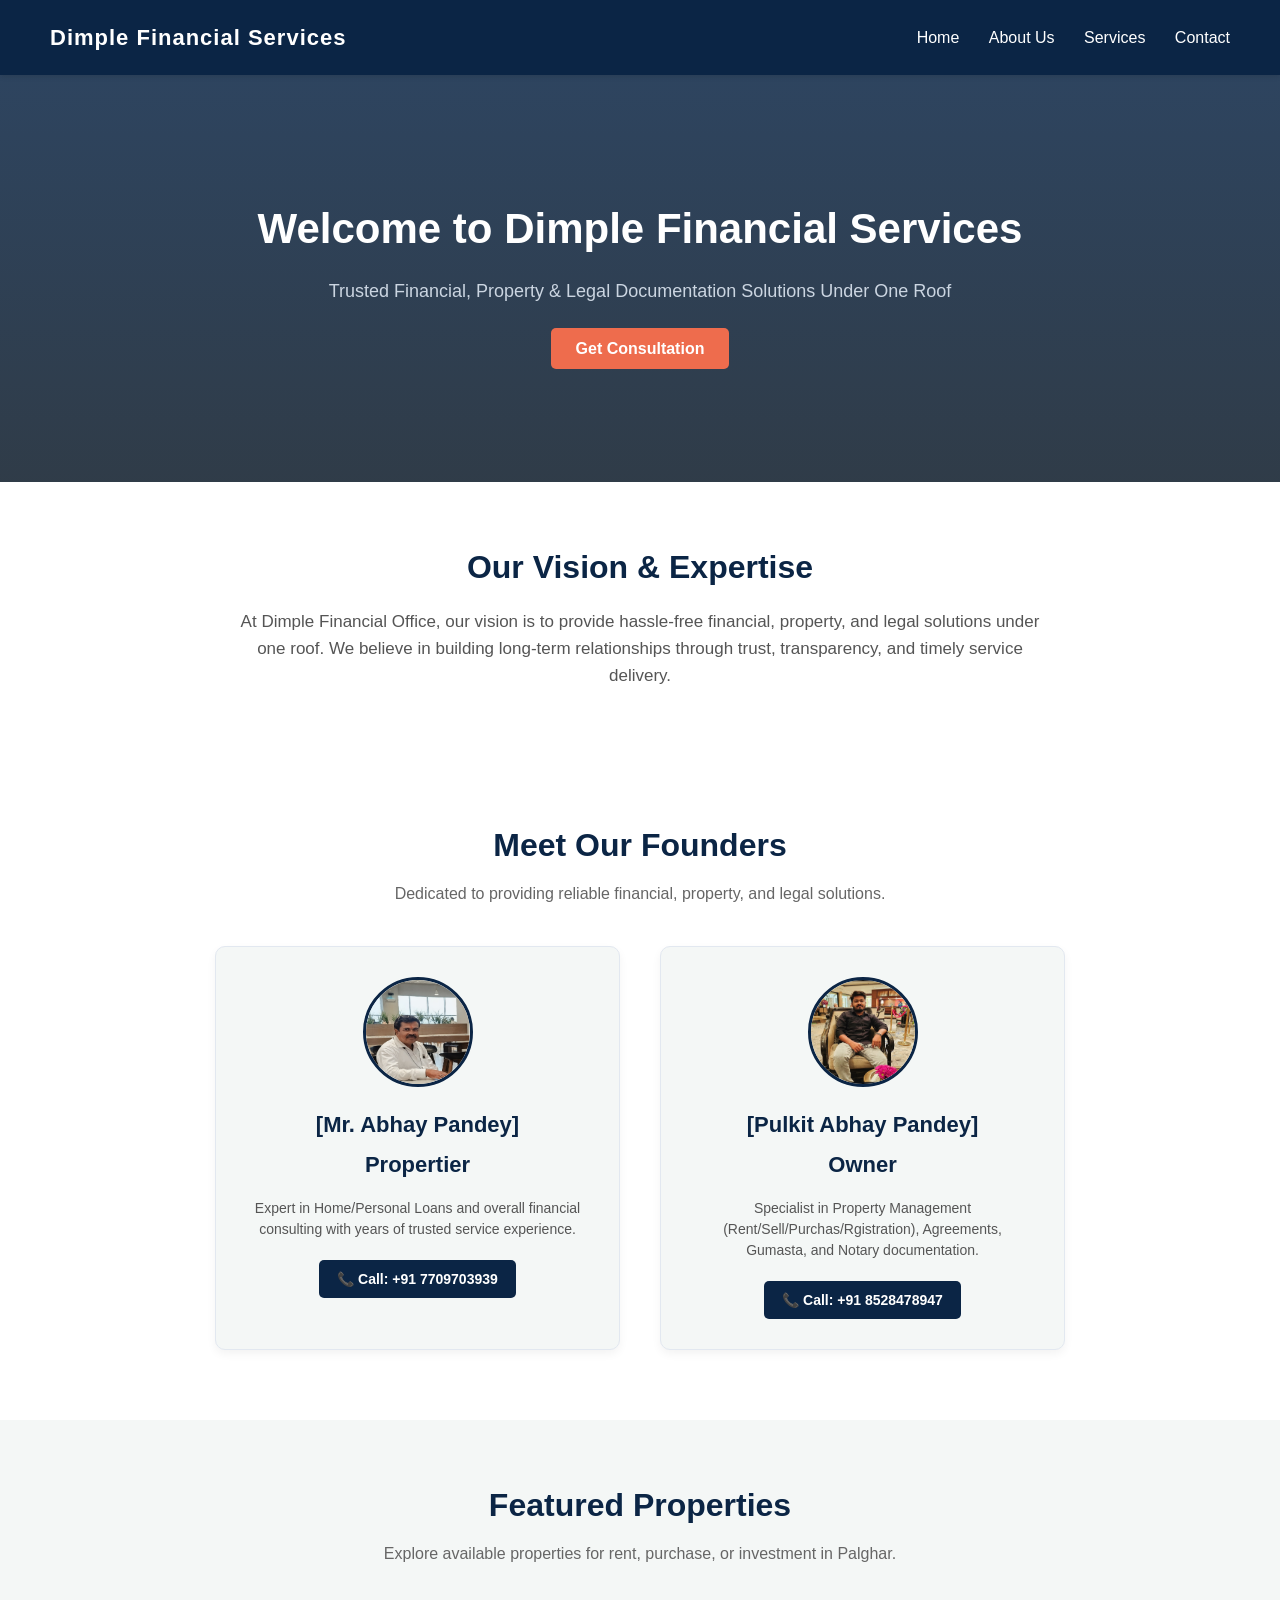
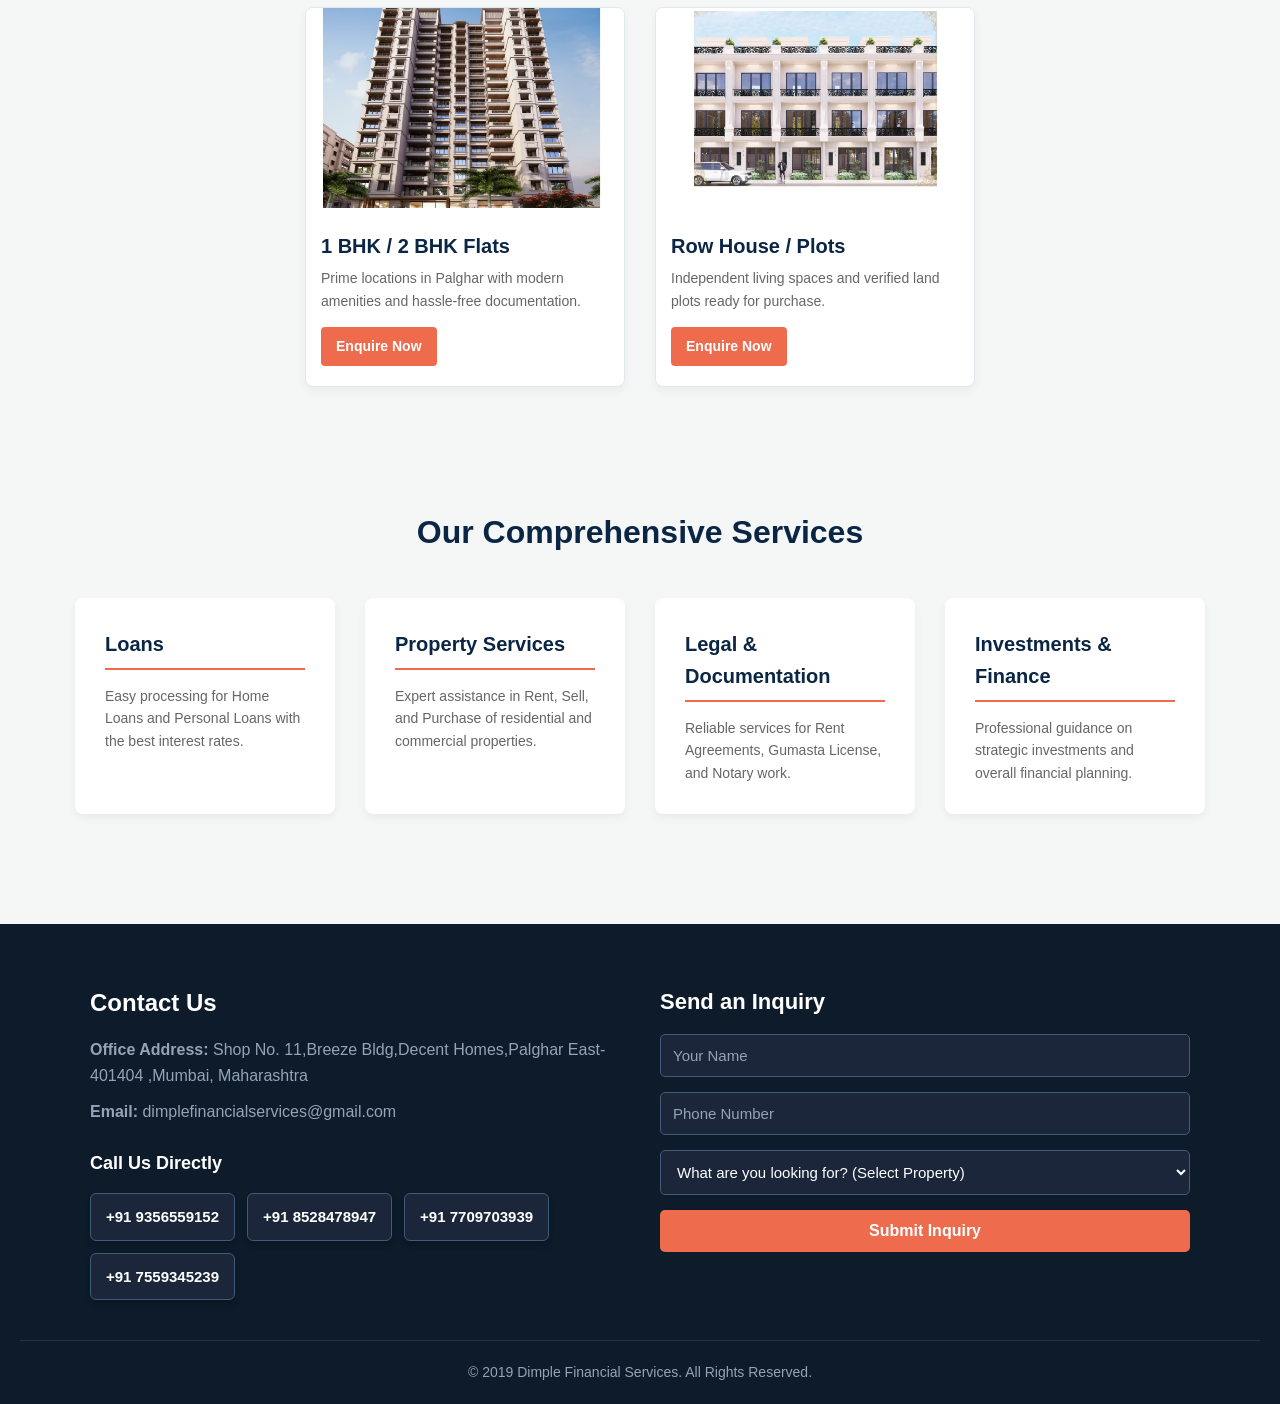
<file: index.html>
<!DOCTYPE html>
<html lang="en">
<head>
    <meta charset="UTF-8">
    <meta name="viewport" content="width=device-width, initial-scale=1.0">
    <title>Dimple Financial Services</title>
    <link rel="stylesheet" href="style.css">
</head>
<body>

    <!-- Header / Navigation Bar -->
    <header>
        <div class="logo">Dimple Financial Services</div>
        <nav>
            <a href="index.html">Home</a>
            <a href="about.html">About Us</a>
            <a href="services.html">Services</a>
            <a href="#contact">Contact</a>
        </nav>
    </header>

    <!-- Hero Section -->
    <section class="hero">
        <h1>Welcome to Dimple Financial Services</h1>
        <p>Trusted Financial, Property & Legal Documentation Solutions Under One Roof</p>
        <a href="#contact" class="btn">Get Consultation</a>
    </section>

    <!-- About Preview Section -->
    <section class="about-preview">
        <h2>Our Vision & Expertise</h2>
        <p>At Dimple Financial Office, our vision is to provide hassle-free financial, property, 
            and legal solutions under one roof. 
            We believe in building long-term relationships through trust, transparency, 
            and timely service delivery.</p>
    </section>

    <!-- Founders / Office Owners Section -->
    <section class="owners-section">
        <h2>Meet Our Founders</h2>
        <p class="section-subtitle">Dedicated to providing reliable financial, property, and legal solutions.</p>
        
        <div class="owner-boxes">
            <!-- Owner 1 -->
            <div class="owner-card">
                <div class="owner-img">
                    <!-- Yahan aap apni photo ka link ya local image path daal sakti hain -->
                    <img src="owner1.jpg" alt="Owner 1">
                </div>
                <h3>[Mr. Abhay Pandey]</h3>
                <span class="owner-role"><h3>Propertier</h3></span>
                <p>Expert in Home/Personal Loans and overall financial consulting with years of trusted service experience.</p>
                <a href="tel:+917709703939" class="owner-call">📞 Call: +91 7709703939</a>
            </div>

            <!-- Owner 2 -->
            <div class="owner-card">
                <div class="owner-img">
                    <!-- Yahan aap dusri photo ka link ya local image path daal sakti hain -->
                    <img src="owner2.jpg" alt="Owner 2">
                </div>
                <h3>[Pulkit Abhay Pandey]</h3>
                <span class="owner-role"><h3>Owner</h3></span>
                <p>Specialist in Property Management (Rent/Sell/Purchas/Rgistration), Agreements, Gumasta, and Notary documentation.</p>
                <a href="tel:+918528478947" class="owner-call">📞 Call: +91 8528478947</a>
            </div>
        </div>
    </section>

    <section class="property-gallery" style="padding: 60px 20px; text-align: center; background-color: #f4f7f6;">
        <h2 style="font-size: 32px; color: #0b2545; margin-bottom: 10px;">Featured Properties</h2>
        <p style="color: #666; font-size: 16px; margin-bottom: 40px;">Explore available properties for rent, purchase, or investment in Palghar.</p>
        
        <div style="display: flex; justify-content: center; gap: 30px; flex-wrap: wrap; max-width: 1100px; margin: 0 auto;">
            
            <div style="background: #ffffff; border: 1px solid #e2e8f0; border-radius: 8px; width: 320px; overflow: hidden; padding-bottom: 20px; box-shadow: 0 4px 10px rgba(0,0,0,0.05); text-align: left;">
                <img src="property1.jpg" alt="Property 1" style="width: 100%; height: 200px; object-fit: cover;" onerror="this.src='https://images.unsplash.com/photo-1560448204-e02f11c3d0e2?auto=format&fit=crop&w=400&q=80'">
                <h3 style="color: #0b2545; font-size: 20px; margin: 15px 15px 5px 15px;">1 BHK / 2 BHK Flats</h3>
                <p style="color: #666; font-size: 14px; padding: 0 15px; margin-bottom: 15px;">Prime locations in Palghar with modern amenities and hassle-free documentation.</p>
                <div style="padding: 0 15px;">
                    <a href="#contact" style="background-color: #ee6c4d; color: #fff; padding: 8px 15px; border-radius: 4px; text-decoration: none; font-size: 14px; font-weight: bold; display: inline-block;">Enquire Now</a>
                </div>
            </div>

            <div style="background: #ffffff; border: 1px solid #e2e8f0; border-radius: 8px; width: 320px; overflow: hidden; padding-bottom: 20px; box-shadow: 0 4px 10px rgba(0,0,0,0.05); text-align: left;">
                <img src="property2.jpg" alt="Property 2" style="width: 100%; height: 200px; object-fit: cover;" onerror="this.src='https://images.unsplash.com/photo-1512917774080-9991f1c4c750?auto=format&fit=crop&w=400&q=80'">
                <h3 style="color: #0b2545; font-size: 20px; margin: 15px 15px 5px 15px;">Row House / Plots</h3>
                <p style="color: #666; font-size: 14px; padding: 0 15px; margin-bottom: 15px;">Independent living spaces and verified land plots ready for purchase.</p>
                <div style="padding: 0 15px;">
                    <a href="#contact" style="background-color: #ee6c4d; color: #fff; padding: 8px 15px; border-radius: 4px; text-decoration: none; font-size: 14px; font-weight: bold; display: inline-block;">Enquire Now</a>
                </div>
            </div>

        </div>
    </section>

    <!-- Services Section (Grid / Cards) -->
    <section class="services-section">
        <h2>Our Comprehensive Services</h2>
        <div class="service-boxes">
            <div class="card">
                <h3>Loans</h3>
                <p>Easy processing for Home Loans and Personal Loans with the best interest rates.</p>
            </div>
            <div class="card">
                <h3>Property Services</h3>
                <p>Expert assistance in Rent, Sell, and Purchase of residential and commercial properties.</p>
            </div>
            <div class="card">
                <h3>Legal & Documentation</h3>
                <p>Reliable services for Rent Agreements, Gumasta License, and Notary work.</p>
            </div>
            <div class="card">
                <h3>Investments & Finance</h3>
                <p>Professional guidance on strategic investments and overall financial planning.</p>
            </div>
        </div>
    </section>

    <!-- Contact & Inquiry Section -->
    <footer id="contact">
        <div class="contact-container">
            <div class="contact-info">
                <h2>Contact Us</h2>
                <p><strong>Office Address:</strong>  Shop No. 11,Breeze Bldg,Decent Homes,Palghar East- 401404 ,Mumbai, Maharashtra</p>
                <p><strong>Email:</strong> dimplefinancialservices@gmail.com</p>
                
                <!-- 4 Contact Numbers -->
                <div class="contact-numbers">
                    <h3>Call Us Directly</h3>
                    <div class="number-grid">
                        <div class="num-card">
                            <a href="tel:+919356559152">+91 9356559152</a>
                        </div>
                        <div class="num-card">
                            <a href="tel:+918528478947">+91 8528478947</a>
                        </div>
                        <div class="num-card">
                            <a href="tel:+917709703939">+91 7709703939</a>
                        </div>
                        <div class="num-card">
                            <a href="tel:+917559345239">+91 7559345239</a>
                        </div>
                    </div>
                </div>
            </div>

            <!-- Simple Inquiry Form -->
          <div class="contact-form">
    <h3>Send an Inquiry</h3>
    <form onsubmit="sendToWhatsApp(event)">
        <input type="text" id="custName" placeholder="Your Name" required>
        <input type="tel" id="custPhone" placeholder="Phone Number" required>
        <select id="custRequirement" required>
            <option value="">What are you looking for? (Select Property)</option>
            <option value="1 RK">1 RK</option>
            <option value="1 BHK">1 BHK</option>
            <option value="2 BHK">2 BHK</option>
            <option value="3 BHK">3 BHK</option>
            <option value="Row House">Row House</option>
            <option value="Loan / Other Service">Loan / Other Service</option>
        </select>
       
        <button type="submit" class="form-btn">Submit Inquiry</button>
    </form>
</div>



<script>
function sendToWhatsApp(event) {
    event.preventDefault(); // Page refresh hone se rokne ke liye

    let name = document.getElementById('custName').value;
    let phone = document.getElementById('custPhone').value;
    let requirement = document.getElementById('custRequirement').value;
    

    let ownerPhoneNumber = "918528478947"; // Yahan apna WhatsApp number daal dein

    // %0A ke baad space ya clear formatting di gayi hai taaki text ek line mein na chipke
    let text = "*New Inquiry from Website*%0A%0A" +
               "*Name:* " + name + "%0A" +
               "*Phone:* " + phone + "%0A" +
               "*Looking For:* " + requirement + "%0A";

    let url = `https://wa.me/${ownerPhoneNumber}?text=` + text;

    window.open(url, '_blank');
}
</script>
        </div>

        <div class="footer-bottom">
            <p>&copy; 2019 Dimple Financial Services. All Rights Reserved.</p>
        </div>
    </footer>

</body>
</html>
</file>
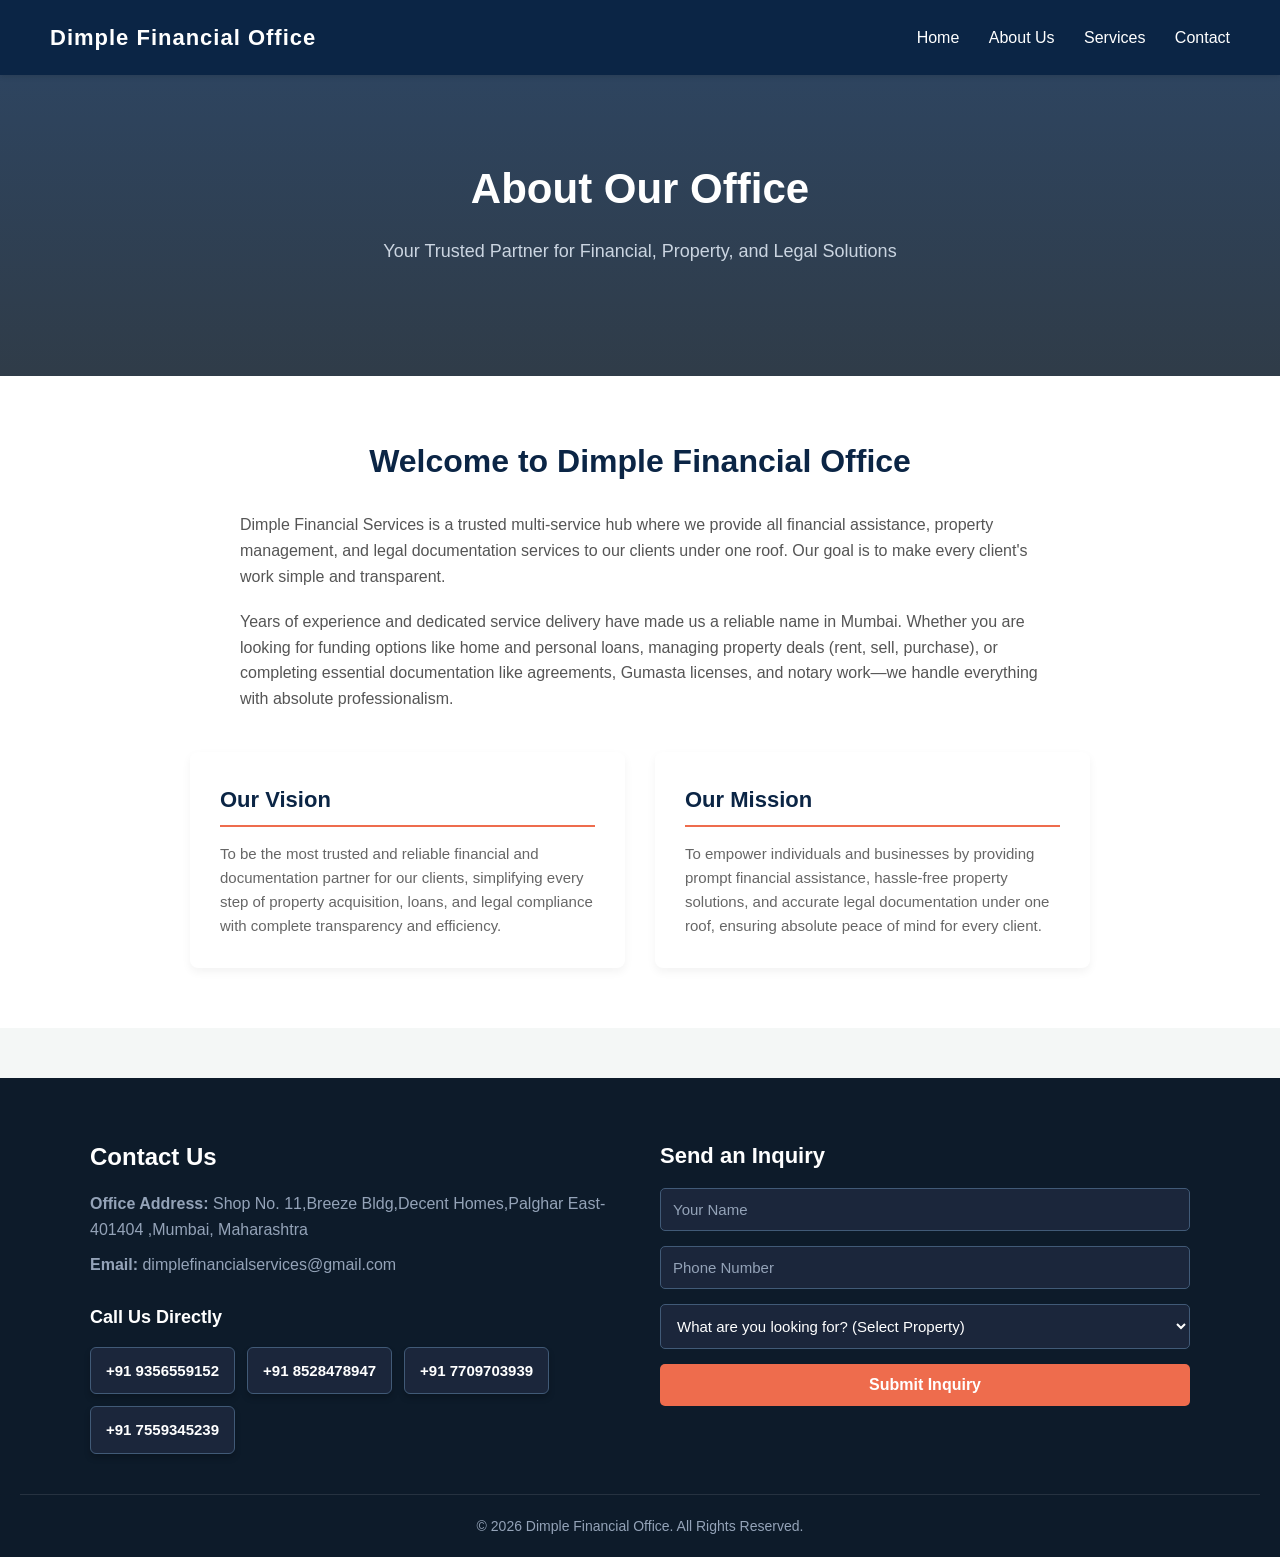
<file: about.html>
<!DOCTYPE html>
<html lang="en">
<head>
    <meta charset="UTF-8">
    <meta name="viewport" content="width=device-width, initial-scale=1.0">
    <title>About Us - Dimple Financial Services</title>
    <link rel="stylesheet" href="style.css">
</head>
<body>

    <!-- Header / Navigation Bar -->
    <header>
        <div class="logo">Dimple Financial Office</div>
        <nav>
            <a href="index.html">Home</a>
            <a href="about.html">About Us</a>
            <a href="services.html">Services</a>
            <a href="index.html#contact">Contact</a>
        </nav>
    </header>

    <!-- About Page Hero Banner -->
    <section class="hero" style="padding: 80px 20px;">
        <h1>About Our Office</h1>
        <p>Your Trusted Partner for Financial, Property, and Legal Solutions</p>
    </section>

    <!-- Detailed About Section -->
    <section class="about-preview" style="padding: 60px 20px;">
        <div style="max-width: 900px; margin: 0 auto; text-align: left;">
            <h2 style="text-align: center; margin-bottom: 25px;">Welcome to Dimple Financial Office</h2>
            <p style="margin-bottom: 20px; font-size: 16px; color: #555;">
                Dimple Financial Services is a trusted multi-service hub where we provide all financial assistance, property management, and legal documentation services to our clients under one roof. Our goal is to make every client's work simple and transparent.
            </p>
            <p style="margin-bottom: 40px; font-size: 16px; color: #555;">
                Years of experience and dedicated service delivery have made us a reliable name in Mumbai. Whether you are looking for funding options like home and personal loans, managing property deals (rent, sell, purchase), or completing essential documentation like agreements, Gumasta licenses, and notary work—we handle everything with absolute professionalism.
            </p>

            <div style="display: flex; gap: 30px; flex-wrap: wrap; margin-top: 40px;">
                <div style="flex: 1; min-width: 280px; background: #fff; padding: 30px; border-radius: 8px; box-shadow: 0 4px 10px rgba(0,0,0,0.05);">
                    <h3 style="color: #0b2545; margin-bottom: 15px; font-size: 22px; border-bottom: 2px solid #ee6c4d; padding-bottom: 8px;">Our Vision</h3>
                    <p style="color: #666; font-size: 15px;">
                        To be the most trusted and reliable financial and documentation partner for our clients, simplifying every step of property acquisition, loans, and legal compliance with complete transparency and efficiency.
                    </p>
                </div>
                <div style="flex: 1; min-width: 280px; background: #fff; padding: 30px; border-radius: 8px; box-shadow: 0 4px 10px rgba(0,0,0,0.05);">
                    <h3 style="color: #0b2545; margin-bottom: 15px; font-size: 22px; border-bottom: 2px solid #ee6c4d; padding-bottom: 8px;">Our Mission</h3>
                    <p style="color: #666; font-size: 15px;">
                        To empower individuals and businesses by providing prompt financial assistance, hassle-free property solutions, and accurate legal documentation under one roof, ensuring absolute peace of mind for every client.
                    </p>
                </div>
            </div>
        </div>
    </section>

    <!-- Footer / Contact Info -->
    <footer>
        <div class="contact-container">
            <div class="contact-info">
                <h2>Contact Us</h2>
                <p><strong>Office Address:</strong>  Shop No. 11,Breeze Bldg,Decent Homes,Palghar East- 401404 ,Mumbai, Maharashtra</p>
                <p><strong>Email:</strong> dimplefinancialservices@gmail.com</p>
                
                <div class="contact-numbers">
                    <h3>Call Us Directly</h3>
                    <div class="number-grid">
                        <div class="num-card"><a href="tel:+919356559152">+91 9356559152</a></div>
                        <div class="num-card"><a href="tel:+918528478947">+91 8528478947</a></div>
                        <div class="num-card"><a href="tel:+917709703939">+91 7709703939</a></div>
                        <div class="num-card"><a href="tel:+917559345239">+91 7559345239</a></div>
                    </div>
                </div>
            </div>

            <div class="contact-form">
                 <div class="contact-form">
    <h3>Send an Inquiry</h3>
    <form onsubmit="sendToWhatsApp(event)">
        <input type="text" id="custName" placeholder="Your Name" required>
        <input type="tel" id="custPhone" placeholder="Phone Number" required>
        <select id="custRequirement" required>
            <option value="">What are you looking for? (Select Property)</option>
            <option value="1 RK">1 RK</option>
            <option value="1 BHK">1 BHK</option>
            <option value="2 BHK">2 BHK</option>
            <option value="3 BHK">3 BHK</option>
            <option value="Row House">Row House</option>
            <option value="Loan / Other Service">Loan / Other Service</option>
        </select>
       
        <button type="submit" class="form-btn">Submit Inquiry</button>
    </form>
</div>

<script>
function sendToWhatsApp(event) {
    event.preventDefault(); // Page refresh hone se rokne ke liye

    let name = document.getElementById('custName').value;
    let phone = document.getElementById('custPhone').value;
    let requirement = document.getElementById('custRequirement').value;
    

    let ownerPhoneNumber = "918528478947"; // Yahan apna WhatsApp number daal dein

    // %0A ke baad space ya clear formatting di gayi hai taaki text ek line mein na chipke
    let text = "*New Inquiry from Website*%0A%0A" +
               "*Name:* " + name + "%0A" +
               "*Phone:* " + phone + "%0A" +
               "*Looking For:* " + requirement + "%0A";

    let url = `https://wa.me/${ownerPhoneNumber}?text=` + text;

    window.open(url, '_blank');
}
</script>
            </div>
        </div>

        <div class="footer-bottom">
            <p>&copy; 2026 Dimple Financial Office. All Rights Reserved.</p>
        </div>
    </footer>

</body>
</html>
</file>
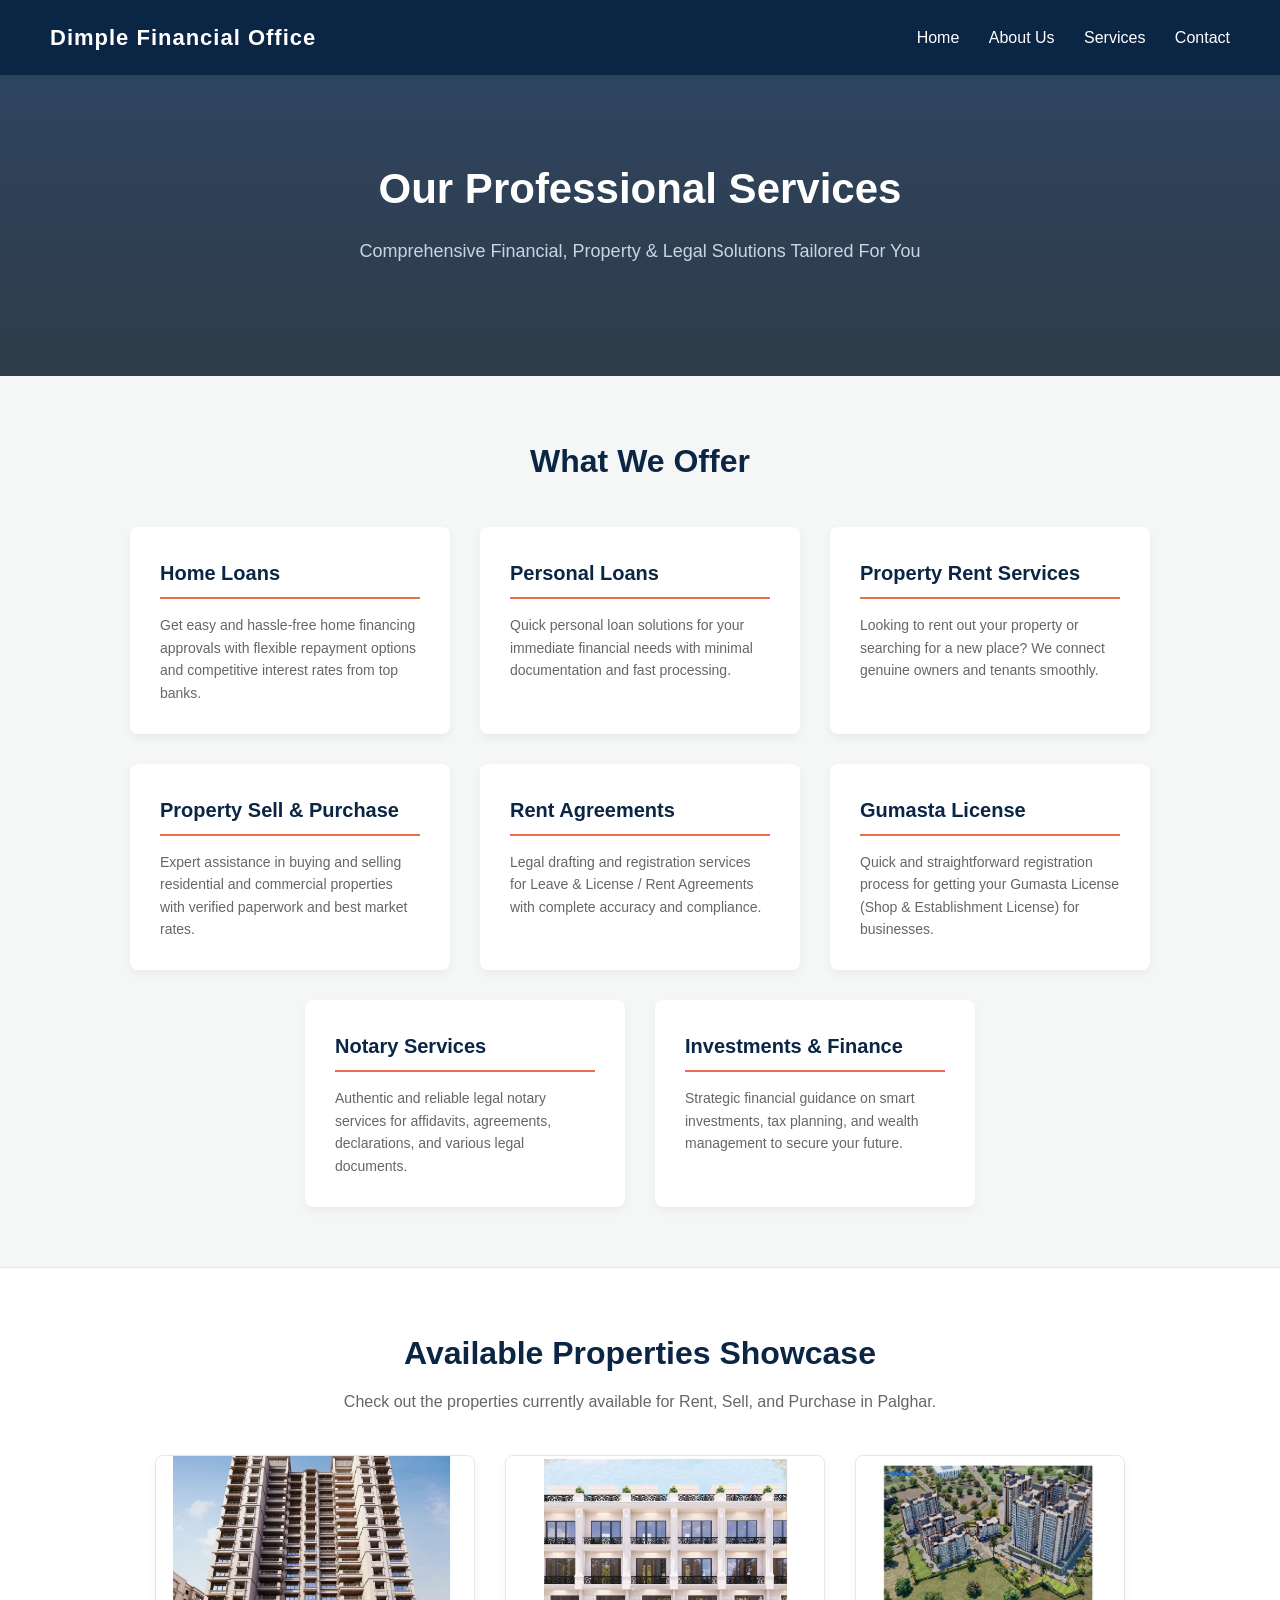
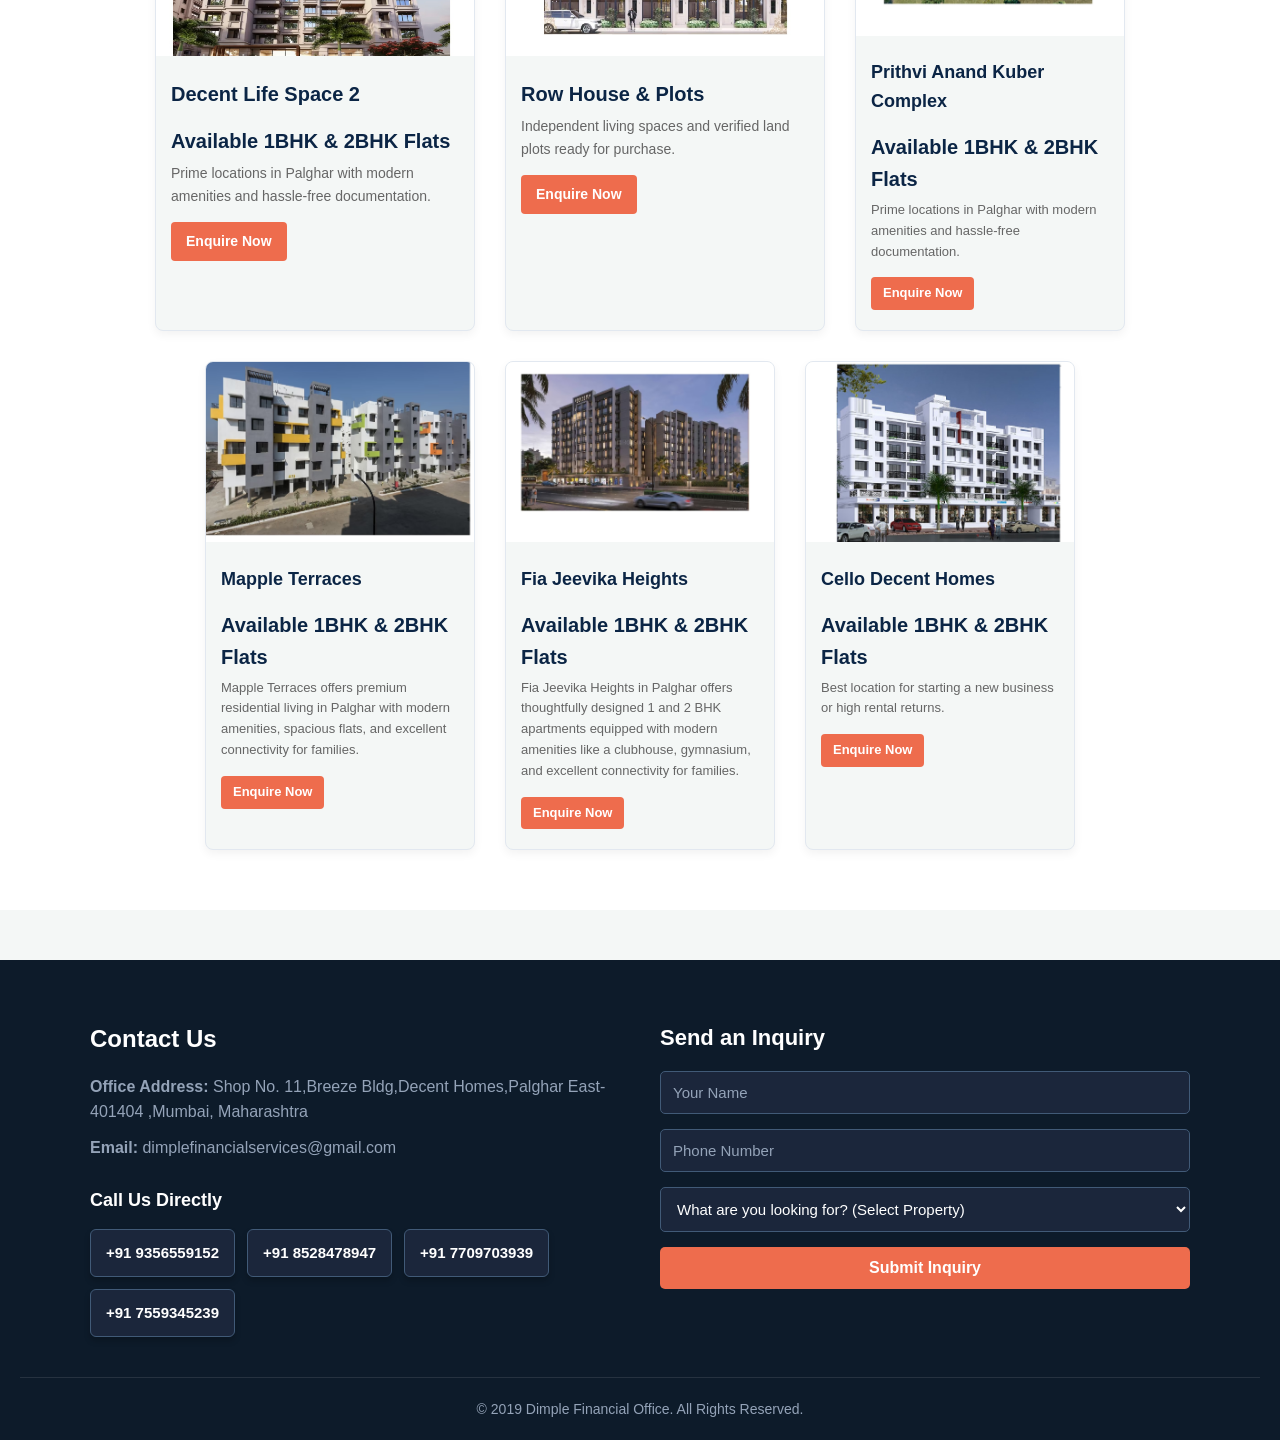
<file: services.html>
<!DOCTYPE html>
<html lang="en">
<head>
    <meta charset="UTF-8">
    <meta name="viewport" content="width=device-width, initial-scale=1.0">
    <title>Services - Dimple Financial Service</title>
    <link rel="stylesheet" href="style.css">
</head>
<body>

    <!-- Header / Navigation Bar -->
    <header>
        <div class="logo">Dimple Financial Office</div>
        <nav>
            <a href="index.html">Home</a>
            <a href="about.html">About Us</a>
            <a href="services.html">Services</a>
            <a href="index.html#contact">Contact</a>
        </nav>
    </header>

    <!-- Services Page Hero Banner -->
    <section class="hero" style="padding: 80px 20px;">
        <h1>Our Professional Services</h1>
        <p>Comprehensive Financial, Property & Legal Solutions Tailored For You</p>
    </section>

    <!-- Detailed Services Grid -->
    <section class="services-section">
        <h2>What We Offer</h2>
        <div class="service-boxes">
            <div class="card" style="width: 320px;">
                <h3>Home Loans</h3>
                <p>Get easy and hassle-free home financing approvals with flexible repayment options and competitive interest rates from top banks.</p>
            </div>
            <div class="card" style="width: 320px;">
                <h3>Personal Loans</h3>
                <p>Quick personal loan solutions for your immediate financial needs with minimal documentation and fast processing.</p>
            </div>
            <div class="card" style="width: 320px;">
                <h3>Property Rent Services</h3>
                <p>Looking to rent out your property or searching for a new place? We connect genuine owners and tenants smoothly.</p>
            </div>
            <div class="card" style="width: 320px;">
                <h3>Property Sell & Purchase</h3>
                <p>Expert assistance in buying and selling residential and commercial properties with verified paperwork and best market rates.</p>
            </div>
            <div class="card" style="width: 320px;">
                <h3>Rent Agreements</h3>
                <p>Legal drafting and registration services for Leave & License / Rent Agreements with complete accuracy and compliance.</p>
            </div>
            <div class="card" style="width: 320px;">
                <h3>Gumasta License</h3>
                <p>Quick and straightforward registration process for getting your Gumasta License (Shop & Establishment License) for businesses.</p>
            </div>
            <div class="card" style="width: 320px;">
                <h3>Notary Services</h3>
                <p>Authentic and reliable legal notary services for affidavits, agreements, declarations, and various legal documents.</p>
            </div>
            <div class="card" style="width: 320px;">
                <h3>Investments & Finance</h3>
                <p>Strategic financial guidance on smart investments, tax planning, and wealth management to secure your future.</p>
            </div>
        </div>
    </section>

<!-- Naya Property Showcase Section (In 6 boxes ke theek niche) -->
    <section style="padding: 60px 20px; text-align: center; background-color: #ffffff; border-top: 1px solid #e2e8f0;">
        <h2 style="font-size: 32px; color: #0b2545; margin-bottom: 10px;">Available Properties Showcase</h2>
        <p style="color: #666; font-size: 16px; margin-bottom: 40px;">Check out the properties currently available for Rent, Sell, and Purchase in Palghar.</p>
        
        <div style="display: flex; justify-content: center; gap: 30px; flex-wrap: wrap; max-width: 1100px; margin: 0 auto;">
            
            <!-- Property Card 1 -->
            <div style="background: #f4f7f6; border: 1px solid #e2e8f0; border-radius: 8px; width: 320px; overflow: hidden; padding-bottom: 20px; box-shadow: 0 4px 10px rgba(0,0,0,0.05); text-align: left;">
                <img src="property1.jpg" alt="Flats in Palghar" style="width: 100%; height: 200px; object-fit: cover;" onerror="this.src='https://images.unsplash.com/photo-1560448204-e02f11c3d0e2?auto=format&fit=crop&w=400&q=80'">
                <h2 style="color: #0b2545; font-size: 20px; margin: 15px 15px 5px 15px;">Decent Life Space 2</h2>
                <h3 style="color: #0b2545; font-size: 20px; margin: 15px 15px 5px 15px;">Available 1BHK & 2BHK Flats</h3>
                <p style="color: #666; font-size: 14px; padding: 0 15px; margin-bottom: 15px;">Prime locations in Palghar with modern amenities and hassle-free documentation.</p>
                <div style="padding: 0 15px;">
                    <a href="index.html#contact" style="background-color: #ee6c4d; color: #fff; padding: 8px 15px; border-radius: 4px; text-decoration: none; font-size: 14px; font-weight: bold; display: inline-block;">Enquire Now</a>
                </div>
            </div>

            <!-- Property Card 2 -->
            <div style="background: #f4f7f6; border: 1px solid #e2e8f0; border-radius: 8px; width: 320px; overflow: hidden; padding-bottom: 20px; box-shadow: 0 4px 10px rgba(0,0,0,0.05); text-align: left;">
                <img src="property2.jpg" alt="Row House in Palghar" style="width: 100%; height: 200px; object-fit: cover;" onerror="this.src='https://images.unsplash.com/photo-1512917774080-9991f1c4c750?auto=format&fit=crop&w=400&q=80'">
                <h3 style="color: #0b2545; font-size: 20px; margin: 15px 15px 5px 15px;">Row House & Plots</h3>
                <p style="color: #666; font-size: 14px; padding: 0 15px; margin-bottom: 15px;">Independent living spaces and verified land plots ready for purchase.</p>
                <div style="padding: 0 15px;">
                    <a href="index.html#contact" style="background-color: #ee6c4d; color: #fff; padding: 8px 15px; border-radius: 4px; text-decoration: none; font-size: 14px; font-weight: bold; display: inline-block;">Enquire Now</a>
                </div>
                
                </div>
<!-- Property 3 -->
            <div style="background: #f4f7f6; border: 1px solid #e2e8f0; border-radius: 8px; width: 270px; overflow: hidden; padding-bottom: 20px; box-shadow: 0 4px 10px rgba(0,0,0,0.05); text-align: left;">
                <img src="property3.jpg" alt="Property 3" style="width: 100%; height: 180px; object-fit: cover;" onerror="this.src='https://images.unsplash.com/photo-1600585154340-be6161a56a0c?auto=format&fit=crop&w=400&q=80'">
                <h2 style="color: #0b2545; font-size: 18px; margin: 15px 15px 5px 15px;">Prithvi Anand Kuber Complex</h2>
                <h3 style="color: #0b2545; font-size: 20px; margin: 15px 15px 5px 15px;">Available 1BHK & 2BHK Flats</h3>
                <p style="color: #666; font-size: 13px; padding: 0 15px; margin-bottom: 15px;">Prime locations in Palghar with modern amenities and hassle-free documentation.</p>
                <div style="padding: 0 15px;">
                    <a href="index.html#contact" style="background-color: #ee6c4d; color: #fff; padding: 6px 12px; border-radius: 4px; text-decoration: none; font-size: 13px; font-weight: bold; display: inline-block;">Enquire Now</a>
                </div>
            </div>

            <!-- Property 4 -->
            <div style="background: #f4f7f6; border: 1px solid #e2e8f0; border-radius: 8px; width: 270px; overflow: hidden; padding-bottom: 20px; box-shadow: 0 4px 10px rgba(0,0,0,0.05); text-align: left;">
                <img src="property4.jpg" alt="Property 4" style="width: 100%; height: 180px; object-fit: cover;" onerror="this.src='https://images.unsplash.com/photo-1570129477492-45c003edd2be?auto=format&fit=crop&w=400&q=80'">
                <h2 style="color: #0b2545; font-size: 18px; margin: 15px 15px 5px 15px;">Mapple Terraces</h2>
                <h3 style="color: #0b2545; font-size: 20px; margin: 15px 15px 5px 15px;">Available 1BHK & 2BHK Flats</h3>
                <p style="color: #666; font-size: 13px; padding: 0 15px; margin-bottom: 15px;">Mapple Terraces offers premium residential living in Palghar with modern amenities, spacious flats, and excellent connectivity for families.</p>
                <div style="padding: 0 15px;">
                    <a href="index.html#contact" style="background-color: #ee6c4d; color: #fff; padding: 6px 12px; border-radius: 4px; text-decoration: none; font-size: 13px; font-weight: bold; display: inline-block;">Enquire Now</a>
                </div>
        </div>

        <!-- Property 5 -->
            <div style="background: #f4f7f6; border: 1px solid #e2e8f0; border-radius: 8px; width: 270px; overflow: hidden; padding-bottom: 20px; box-shadow: 0 4px 10px rgba(0,0,0,0.05); text-align: left;">
                <img src="property5.jpg" alt="Property 3" style="width: 100%; height: 180px; object-fit: cover;" onerror="this.src='https://images.unsplash.com/photo-1600585154340-be6161a56a0c?auto=format&fit=crop&w=400&q=80'">
                <h2 style="color: #0b2545; font-size: 18px; margin: 15px 15px 5px 15px;">Fia Jeevika Heights</h2>
                 <h3 style="color: #0b2545; font-size: 20px; margin: 15px 15px 5px 15px;">Available 1BHK & 2BHK Flats</h3>
                <p style="color: #666; font-size: 13px; padding: 0 15px; margin-bottom: 15px;">Fia Jeevika Heights in Palghar offers thoughtfully designed 1 and 2 BHK apartments equipped with modern amenities like a clubhouse, gymnasium, and excellent connectivity for families.</p>
                <div style="padding: 0 15px;">
                    <a href="index.html#contact" style="background-color: #ee6c4d; color: #fff; padding: 6px 12px; border-radius: 4px; text-decoration: none; font-size: 13px; font-weight: bold; display: inline-block;">Enquire Now</a>
                </div>
            </div>

            <!-- Property 6 -->
            <div style="background: #f4f7f6; border: 1px solid #e2e8f0; border-radius: 8px; width: 270px; overflow: hidden; padding-bottom: 20px; box-shadow: 0 4px 10px rgba(0,0,0,0.05); text-align: left;">
                <img src="property6.jpg" alt="Property 4" style="width: 100%; height: 180px; object-fit: cover;" onerror="this.src='https://images.unsplash.com/photo-1570129477492-45c003edd2be?auto=format&fit=crop&w=400&q=80'">
                <h2 style="color: #0b2545; font-size: 18px; margin: 15px 15px 5px 15px;">Cello Decent Homes</h2>
                 <h3 style="color: #0b2545; font-size: 20px; margin: 15px 15px 5px 15px;">Available 1BHK & 2BHK Flats</h3>
                <p style="color: #666; font-size: 13px; padding: 0 15px; margin-bottom: 15px;">Best location for starting a new business or high rental returns.</p>
                <div style="padding: 0 15px;">
                    <a href="index.html#contact" style="background-color: #ee6c4d; color: #fff; padding: 6px 12px; border-radius: 4px; text-decoration: none; font-size: 13px; font-weight: bold; display: inline-block;">Enquire Now</a>
                </div>
    </section>
    
    <!-- Footer / Contact Info -->
    <footer>
        <div class="contact-container">
            <div class="contact-info">
                <h2>Contact Us</h2>
                <p><strong>Office Address:</strong> Shop No. 11,Breeze Bldg,Decent Homes,Palghar East- 401404 ,Mumbai, Maharashtra</p>
                <p><strong>Email:</strong> dimplefinancialservices@gmail.com</p>
                
                <div class="contact-numbers">
                    <h3>Call Us Directly</h3>
                    <div class="number-grid">
                        <div class="num-card"><a href="tel:+919356559152">+91 9356559152</a></div>
                        <div class="num-card"><a href="tel:+918528478947">+91 8528478947</a></div>
                        <div class="num-card"><a href="tel:+917709703939">+91 7709703939</a></div>
                        <div class="num-card"><a href="tel:+917559345239">+91 7559345239</a></div>
                    </div>
                </div>
            </div>

            <div class="contact-form">
                <div class="contact-form">
    <h3>Send an Inquiry</h3>
    <form onsubmit="sendToWhatsApp(event)">
        <input type="text" id="custName" placeholder="Your Name" required>
        <input type="tel" id="custPhone" placeholder="Phone Number" required>
        <select id="custRequirement" required>
            <option value="">What are you looking for? (Select Property)</option>
            <option value="1 RK">1 RK</option>
            <option value="1 BHK">1 BHK</option>
            <option value="2 BHK">2 BHK</option>
            <option value="3 BHK">3 BHK</option>
            <option value="Row House">Row House</option>
            <option value="Loan / Other Service">Loan / Other Service</option>
        </select>
       
        <button type="submit" class="form-btn">Submit Inquiry</button>
    </form>
</div>

<script>
function sendToWhatsApp(event) {
    event.preventDefault(); // Page refresh hone se rokne ke liye

    let name = document.getElementById('custName').value;
    let phone = document.getElementById('custPhone').value;
    let requirement = document.getElementById('custRequirement').value;
    

    let ownerPhoneNumber = "918528478947"; // Yahan apna WhatsApp number daal dein

    // %0A ke baad space ya clear formatting di gayi hai taaki text ek line mein na chipke
    let text = "*New Inquiry from Website*%0A%0A" +
               "*Name:* " + name + "%0A" +
               "*Phone:* " + phone + "%0A" +
               "*Looking For:* " + requirement + "%0A";

    let url = `https://wa.me/${ownerPhoneNumber}?text=` + text;

    window.open(url, '_blank');
}
</script>
</div>
        </div>
        

        <div class="footer-bottom">
            <p>&copy; 2019 Dimple Financial Office. All Rights Reserved.</p>
        </div>
    </footer>

</body>
</html>
</file>
<file: style.css>
/* General Styling */
* {
    margin: 0;
    padding: 0;
    box-sizing: border-box;
    font-family: 'Segoe UI', Tahoma, Geneva, Verdana, sans-serif;
}

body {
    background-color: #f4f7f6;
    color: #333;
    line-height: 1.6;
}

/* Header & Navigation */
header {
    background-color: #0b2545;
    color: #fff;
    display: flex;
    justify-content: space-between;
    align-items: center;
    padding: 20px 50px;
    box-shadow: 0 2px 5px rgba(0,0,0,0.1);
    position: sticky;
    top: 0;
    z-index: 1000;
}

header .logo {
    font-size: 22px;
    font-weight: bold;
    letter-spacing: 1px;
}

header nav a {
    color: #fff;
    text-decoration: none;
    margin-left: 25px;
    font-size: 16px;
    transition: 0.3s;
}

header nav a:hover {
    color: #ee6c4d;
}

/* Hero Section */
.hero {
    background: linear-gradient(rgba(11, 37, 69, 0.85), rgba(13, 27, 42, 0.85)), url('https://images.unsplash.com/photo-1454165804606-c3d57bc86b40?auto=format&fit=crop&w=1200&q=80') no-repeat center center/cover;
    color: #fff;
    text-align: center;
    padding: 120px 20px;
}

.hero h1 {
    font-size: 42px;
    margin-bottom: 15px;
    font-weight: 700;
}

.hero p {
    font-size: 18px;
    margin-bottom: 30px;
    color: #cbd5e1;
}

.btn {
    background-color: #ee6c4d;
    color: #fff;
    padding: 12px 25px;
    text-decoration: none;
    font-weight: bold;
    border-radius: 5px;
    transition: 0.3s;
}

.btn:hover {
    background-color: #d9532d;
}

/* About Preview Section */
.about-preview {
    padding: 60px 20px;
    text-align: center;
    background-color: #ffffff;
}

.about-preview h2 {
    font-size: 32px;
    color: #0b2545;
    margin-bottom: 15px;
}

.about-preview p {
    max-width: 800px;
    margin: 0 auto;
    color: #555;
    font-size: 17px;
}

/* Side-by-Side Owners Section Styling */
.owners-section {
    padding: 70px 20px;
    text-align: center;
    background-color: #ffffff;
}

.owners-section h2 {
    font-size: 32px;
    color: #0b2545;
    margin-bottom: 10px;
}

.section-subtitle {
    color: #666;
    font-size: 16px;
    margin-bottom: 40px;
}

.owner-boxes {
    display: flex;
    justify-content: center;
    align-items: stretch;
    gap: 40px;
    flex-wrap: nowrap;
    max-width: 850px;
    margin: 0 auto;
}

.owner-card {
    background: #f4f7f6;
    border: 1px solid #e2e8f0;
    padding: 30px;
    border-radius: 10px;
    width: 50%;
    text-align: center;
    box-shadow: 0 4px 10px rgba(0,0,0,0.05);
    transition: 0.3s;
}

.owner-card:hover {
    transform: translateY(-5px);
    box-shadow: 0 8px 20px rgba(0,0,0,0.1);
    border-color: #ee6c4d;
}

.owner-img {
    width: 110px;
    height: 110px;
    margin: 0 auto 20px auto;
    border-radius: 50%;
    overflow: hidden;
    border: 3px solid #0b2545;
}

.owner-img img {
    width: 100%;
    height: 100%;
    object-fit: cover;
}

.owner-card h3 {
    color: #0b2545;
    font-size: 22px;
    margin-bottom: 5px;
}

.owner-role {
    display: block;
    color: #ee6c4d;
    font-weight: 600;
    font-size: 14px;
    margin-bottom: 15px;
}

.owner-card p {
    color: #555;
    font-size: 14px;
    margin-bottom: 20px;
    line-height: 1.5;
}

.owner-call {
    display: inline-block;
    background-color: #0b2545;
    color: #fff;
    padding: 8px 18px;
    border-radius: 5px;
    text-decoration: none;
    font-size: 14px;
    font-weight: bold;
    transition: 0.3s;
}

.owner-call:hover {
    background-color: #ee6c4d;
}

/* Services Grid Section */
.services-section {
    padding: 60px 20px;
    text-align: center;
    background-color: #f4f7f6;
}

.services-section h2 {
    font-size: 32px;
    color: #0b2545;
    margin-bottom: 40px;
}

.service-boxes {
    display: flex;
    justify-content: center;
    gap: 30px;
    flex-wrap: wrap;
    max-width: 1200px;
    margin: 0 auto;
}

.card {
    background: #ffffff;
    padding: 30px;
    border-radius: 8px;
    width: 260px;
    box-shadow: 0 4px 10px rgba(0,0,0,0.05);
    transition: 0.3s;
    text-align: left;
}

.card:hover {
    transform: translateY(-5px);
    box-shadow: 0 8px 20px rgba(0,0,0,0.1);
}

.card h3 {
    color: #0b2545;
    margin-bottom: 15px;
    font-size: 20px;
    border-bottom: 2px solid #ee6c4d;
    padding-bottom: 8px;
}

.card p {
    color: #666;
    font-size: 14px;
}

/* Contact & Footer Section */
footer {
    background-color: #0d1b2a;
    color: #fff;
    padding: 60px 20px 20px 20px;
    margin-top: 50px;
}

.contact-container {
    display: flex;
    justify-content: space-around;
    flex-wrap: wrap;
    max-width: 1100px;
    margin: 0 auto;
    gap: 40px;
}

.contact-info, .contact-form {
    flex: 1;
    min-width: 300px;
}

.contact-info h2 {
    margin-bottom: 15px;
    font-size: 24px;
}

.contact-info p {
    color: #94a3b8;
    margin-bottom: 10px;
    font-size: 16px;
}

/* 4 Phone Numbers Styling */
.contact-numbers {
    margin-top: 25px;
}

.contact-numbers h3 {
    font-size: 18px;
    margin-bottom: 15px;
    color: #ffffff;
}

.number-grid {
    display: flex;
    gap: 12px;
    flex-wrap: wrap;
}

.num-card {
    background: #1b263b;
    border: 1px solid #415a77;
    padding: 10px 15px;
    border-radius: 6px;
    transition: 0.3s;
    box-shadow: 0 4px 6px rgba(0,0,0,0.2);
}

.num-card:hover {
    background: #27374d;
    transform: translateY(-2px);
    border-color: #ee6c4d;
}

.num-card a {
    color: #ffffff;
    text-decoration: none;
    font-size: 15px;
    font-weight: 600;
}

.num-card a:hover {
    color: #ee6c4d;
}

/* Inquiry Form Styling */
.contact-form h3 {
    margin-bottom: 15px;
    font-size: 22px;
}

.contact-form form {
    display: flex;
    flex-direction: column;
    gap: 15px;
}

.contact-form input, 
.contact-form select, 
.contact-form textarea {
    width: 100%;
    padding: 12px;
    border-radius: 5px;
    border: 1px solid #415a77;
    background: #1b263b;
    color: #fff;
    font-size: 15px;
}

.contact-form input::placeholder, 
.contact-form textarea::placeholder {
    color: #94a3b8;
}

.form-btn {
    background-color: #ee6c4d;
    color: #fff;
    padding: 12px;
    border: none;
    border-radius: 5px;
    font-size: 16px;
    font-weight: bold;
    cursor: pointer;
    transition: 0.3s;
    position: relative;
    z-index: 10;
}

.form-btn:hover {
    background-color: #d9532d;
}

.footer-bottom {
    text-align: center;
    border-top: 1px solid rgba(255, 255, 255, 0.1);
    margin-top: 40px;
    padding-top: 20px;
    color: #94a3b8;
    font-size: 14px;
}
</file>
